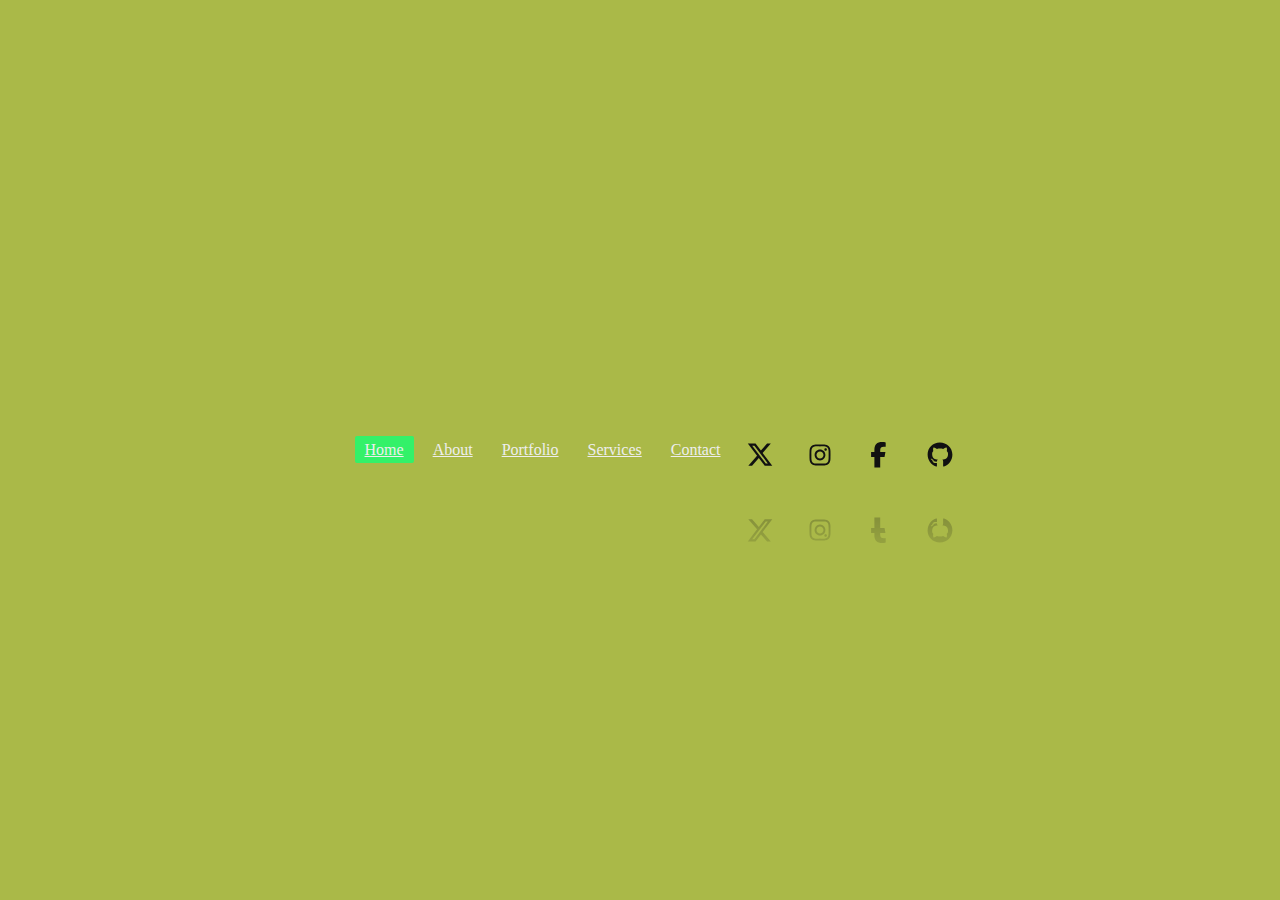
<file: html.5/index.html>
<!DOCTYPE html>
<html lang="en">
<head>
    <meta charset="UTF-8">
    <meta name="viewport" content="width=device-width, initial-scale=1.0">
    <link rel="stylesheet" href="style.css">
    <title>Document</title>
    <header>
      <nav>
          <ul>
              <a href="home.html" class="active">Home</a>
              <a href="about.html">About</a>
              <a href="portofoloi.html">Portfolio</a>
              <a href="services.html">Services</a>
              <a href="index.html">Contact</a>
          </ul>
      </nav>
  </header>
</head>
<body>
    <div class="social-login-icons">
        <div class="socialcontainer">
          <div class="icon social-icon-1-1">
            <svg
              viewBox="0 0 512 512"
              height="1.7em"
              xmlns="http://www.w3.org/2000/svg"
              class="svgIcontwit"
              fill="white"
            >
              <path
                d="M389.2 48h70.6L305.6 224.2 487 464H345L233.7 318.6 106.5 464H35.8L200.7 275.5 26.8 48H172.4L272.9 180.9 389.2 48zM364.4 421.8h39.1L151.1 88h-42L364.4 421.8z"
              ></path>
            </svg>
          </div>
          <div class="social-icon-1">
            <svg
              viewBox="0 0 512 512"
              height="1.7em"
              xmlns="http://www.w3.org/2000/svg"
              class="svgIcontwit"
              fill="white"
            >
              <path
                d="M389.2 48h70.6L305.6 224.2 487 464H345L233.7 318.6 106.5 464H35.8L200.7 275.5 26.8 48H172.4L272.9 180.9 389.2 48zM364.4 421.8h39.1L151.1 88h-42L364.4 421.8z"
              ></path>
            </svg>
          </div>
        </div>
        <div class="socialcontainer">
          <div class="icon social-icon-2-2">
            <svg
              fill="white"
              class="svgIcon"
              viewBox="0 0 448 512"
              height="1.5em"
              xmlns="http://www.w3.org/2000/svg"
            >
              <path
                d="M224.1 141c-63.6 0-114.9 51.3-114.9 114.9s51.3 114.9 114.9 114.9S339 319.5 339 255.9 287.7 141 224.1 141zm0 189.6c-41.1 0-74.7-33.5-74.7-74.7s33.5-74.7 74.7-74.7 74.7 33.5 74.7 74.7-33.6 74.7-74.7 74.7zm146.4-194.3c0 14.9-12 26.8-26.8 26.8-14.9 0-26.8-12-26.8-26.8s12-26.8 26.8-26.8 26.8 12 26.8 26.8zm76.1 27.2c-1.7-35.9-9.9-67.7-36.2-93.9-26.2-26.2-58-34.4-93.9-36.2-37-2.1-147.9-2.1-184.9 0-35.8 1.7-67.6 9.9-93.9 36.1s-34.4 58-36.2 93.9c-2.1 37-2.1 147.9 0 184.9 1.7 35.9 9.9 67.7 36.2 93.9s58 34.4 93.9 36.2c37 2.1 147.9 2.1 184.9 0 35.9-1.7 67.7-9.9 93.9-36.2 26.2-26.2 34.4-58 36.2-93.9 2.1-37 2.1-147.8 0-184.8zM398.8 388c-7.8 19.6-22.9 34.7-42.6 42.6-29.5 11.7-99.5 9-132.1 9s-102.7 2.6-132.1-9c-19.6-7.8-34.7-22.9-42.6-42.6-11.7-29.5-9-99.5-9-132.1s-2.6-102.7 9-132.1c7.8-19.6 22.9-34.7 42.6-42.6 29.5-11.7 99.5-9 132.1-9s102.7-2.6 132.1 9c19.6 7.8 34.7 22.9 42.6 42.6 11.7 29.5 9 99.5 9 132.1s2.7 102.7-9 132.1z"
              ></path>
            </svg>
          </div>
          <div class="social-icon-2">
            <svg
              fill="white"
              class="svgIcon"
              viewBox="0 0 448 512"
              height="1.5em"
              xmlns="http://www.w3.org/2000/svg"
            >
              <path
                d="M224.1 141c-63.6 0-114.9 51.3-114.9 114.9s51.3 114.9 114.9 114.9S339 319.5 339 255.9 287.7 141 224.1 141zm0 189.6c-41.1 0-74.7-33.5-74.7-74.7s33.5-74.7 74.7-74.7 74.7 33.5 74.7 74.7-33.6 74.7-74.7 74.7zm146.4-194.3c0 14.9-12 26.8-26.8 26.8-14.9 0-26.8-12-26.8-26.8s12-26.8 26.8-26.8 26.8 12 26.8 26.8zm76.1 27.2c-1.7-35.9-9.9-67.7-36.2-93.9-26.2-26.2-58-34.4-93.9-36.2-37-2.1-147.9-2.1-184.9 0-35.8 1.7-67.6 9.9-93.9 36.1s-34.4 58-36.2 93.9c-2.1 37-2.1 147.9 0 184.9 1.7 35.9 9.9 67.7 36.2 93.9s58 34.4 93.9 36.2c37 2.1 147.9 2.1 184.9 0 35.9-1.7 67.7-9.9 93.9-36.2 26.2-26.2 34.4-58 36.2-93.9 2.1-37 2.1-147.8 0-184.8zM398.8 388c-7.8 19.6-22.9 34.7-42.6 42.6-29.5 11.7-99.5 9-132.1 9s-102.7 2.6-132.1-9c-19.6-7.8-34.7-22.9-42.6-42.6-11.7-29.5-9-99.5-9-132.1s-2.6-102.7 9-132.1c7.8-19.6 22.9-34.7 42.6-42.6 29.5-11.7 99.5-9 132.1-9s102.7-2.6 132.1 9c19.6 7.8 34.7 22.9 42.6 42.6 11.7 29.5 9 99.5 9 132.1s2.7 102.7-9 132.1z"
              ></path>
            </svg>
          </div>
        </div>
        <div class="socialcontainer">
          <div class="icon social-icon-3-3">
            <svg
              viewBox="0 0 384 512"
              fill="white"
              height="1.6em"
              xmlns="http://www.w3.org/2000/svg"
            >
              <path
                d="M80 299.3V512H196V299.3h86.5l18-97.8H196V166.9c0-51.7 20.3-71.5 72.7-71.5c16.3 0 29.4 .4 37 1.2V7.9C291.4 4 256.4 0 236.2 0C129.3 0 80 50.5 80 159.4v42.1H14v97.8H80z"
              ></path>
            </svg>
          </div>
          <div class="social-icon-3">
            <svg
              viewBox="0 0 384 512"
              fill="white"
              height="1.6em"
              xmlns="http://www.w3.org/2000/svg"
            >
              <path
                d="M80 299.3V512H196V299.3h86.5l18-97.8H196V166.9c0-51.7 20.3-71.5 72.7-71.5c16.3 0 29.4 .4 37 1.2V7.9C291.4 4 256.4 0 236.2 0C129.3 0 80 50.5 80 159.4v42.1H14v97.8H80z"
              ></path>
            </svg>
          </div>
        </div>
        <div class="socialcontainer">
          <div class="icon social-icon-4-4">
            <svg fill="white" viewBox="0 0 496 512" height="1.6em">
              <path
                d="M165.9 397.4c0 2-2.3 3.6-5.2 3.6-3.3.3-5.6-1.3-5.6-3.6 0-2 2.3-3.6 5.2-3.6 3-.3 5.6 1.3 5.6 3.6zm-31.1-4.5c-.7 2 1.3 4.3 4.3 4.9 2.6 1 5.6 0 6.2-2s-1.3-4.3-4.3-5.2c-2.6-.7-5.5.3-6.2 2.3zm44.2-1.7c-2.9.7-4.9 2.6-4.6 4.9.3 2 2.9 3.3 5.9 2.6 2.9-.7 4.9-2.6 4.6-4.6-.3-1.9-3-3.2-5.9-2.9zM244.8 8C106.1 8 0 113.3 0 252c0 110.9 69.8 205.8 169.5 239.2 12.8 2.3 17.3-5.6 17.3-12.1 0-6.2-.3-40.4-.3-61.4 0 0-70 15-84.7-29.8 0 0-11.4-29.1-27.8-36.6 0 0-22.9-15.7 1.6-15.4 0 0 24.9 2 38.6 25.8 21.9 38.6 58.6 27.5 72.9 20.9 2.3-16 8.8-27.1 16-33.7-55.9-6.2-112.3-14.3-112.3-110.5 0-27.5 7.6-41.3 23.6-58.9-2.6-6.5-11.1-33.3 2.6-67.9 20.9-6.5 69 27 69 27 20-5.6 41.5-8.5 62.8-8.5s42.8 2.9 62.8 8.5c0 0 48.1-33.6 69-27 13.7 34.7 5.2 61.4 2.6 67.9 16 17.7 25.8 31.5 25.8 58.9 0 96.5-58.9 104.2-114.8 110.5 9.2 7.9 17 22.9 17 46.4 0 33.7-.3 75.4-.3 83.6 0 6.5 4.6 14.4 17.3 12.1C428.2 457.8 496 362.9 496 252 496 113.3 383.5 8 244.8 8zM97.2 352.9c-1.3 1-1 3.3.7 5.2 1.6 1.6 3.9 2.3 5.2 1 1.3-1 1-3.3-.7-5.2-1.6-1.6-3.9-2.3-5.2-1zm-10.8-8.1c-.7 1.3.3 2.9 2.3 3.9 1.6 1 3.6.7 4.3-.7.7-1.3-.3-2.9-2.3-3.9-2-.6-3.6-.3-4.3.7zm32.4 35.6c-1.6 1.3-1 4.3 1.3 6.2 2.3 2.3 5.2 2.6 6.5 1 1.3-1.3.7-4.3-1.3-6.2-2.2-2.3-5.2-2.6-6.5-1zm-11.4-14.7c-1.6 1-1.6 3.6 0 5.9 1.6 2.3 4.3 3.3 5.6 2.3 1.6-1.3 1.6-3.9 0-6.2-1.4-2.3-4-3.3-5.6-2z"
              ></path>
            </svg>
          </div>
          <div class="social-icon-4">
            <svg fill="white" viewBox="0 0 496 512" height="1.6em">
              <path
                d="M165.9 397.4c0 2-2.3 3.6-5.2 3.6-3.3.3-5.6-1.3-5.6-3.6 0-2 2.3-3.6 5.2-3.6 3-.3 5.6 1.3 5.6 3.6zm-31.1-4.5c-.7 2 1.3 4.3 4.3 4.9 2.6 1 5.6 0 6.2-2s-1.3-4.3-4.3-5.2c-2.6-.7-5.5.3-6.2 2.3zm44.2-1.7c-2.9.7-4.9 2.6-4.6 4.9.3 2 2.9 3.3 5.9 2.6 2.9-.7 4.9-2.6 4.6-4.6-.3-1.9-3-3.2-5.9-2.9zM244.8 8C106.1 8 0 113.3 0 252c0 110.9 69.8 205.8 169.5 239.2 12.8 2.3 17.3-5.6 17.3-12.1 0-6.2-.3-40.4-.3-61.4 0 0-70 15-84.7-29.8 0 0-11.4-29.1-27.8-36.6 0 0-22.9-15.7 1.6-15.4 0 0 24.9 2 38.6 25.8 21.9 38.6 58.6 27.5 72.9 20.9 2.3-16 8.8-27.1 16-33.7-55.9-6.2-112.3-14.3-112.3-110.5 0-27.5 7.6-41.3 23.6-58.9-2.6-6.5-11.1-33.3 2.6-67.9 20.9-6.5 69 27 69 27 20-5.6 41.5-8.5 62.8-8.5s42.8 2.9 62.8 8.5c0 0 48.1-33.6 69-27 13.7 34.7 5.2 61.4 2.6 67.9 16 17.7 25.8 31.5 25.8 58.9 0 96.5-58.9 104.2-114.8 110.5 9.2 7.9 17 22.9 17 46.4 0 33.7-.3 75.4-.3 83.6 0 6.5 4.6 14.4 17.3 12.1C428.2 457.8 496 362.9 496 252 496 113.3 383.5 8 244.8 8zM97.2 352.9c-1.3 1-1 3.3.7 5.2 1.6 1.6 3.9 2.3 5.2 1 1.3-1 1-3.3-.7-5.2-1.6-1.6-3.9-2.3-5.2-1zm-10.8-8.1c-.7 1.3.3 2.9 2.3 3.9 1.6 1 3.6.7 4.3-.7.7-1.3-.3-2.9-2.3-3.9-2-.6-3.6-.3-4.3.7zm32.4 35.6c-1.6 1.3-1 4.3 1.3 6.2 2.3 2.3 5.2 2.6 6.5 1 1.3-1.3.7-4.3-1.3-6.2-2.2-2.3-5.2-2.6-6.5-1zm-11.4-14.7c-1.6 1-1.6 3.6 0 5.9 1.6 2.3 4.3 3.3 5.6 2.3 1.6-1.3 1.6-3.9 0-6.2-1.4-2.3-4-3.3-5.6-2z"
              ></path>
            </svg>
          </div>
        </div>
      </div>
      
</body>
</html>
</file>
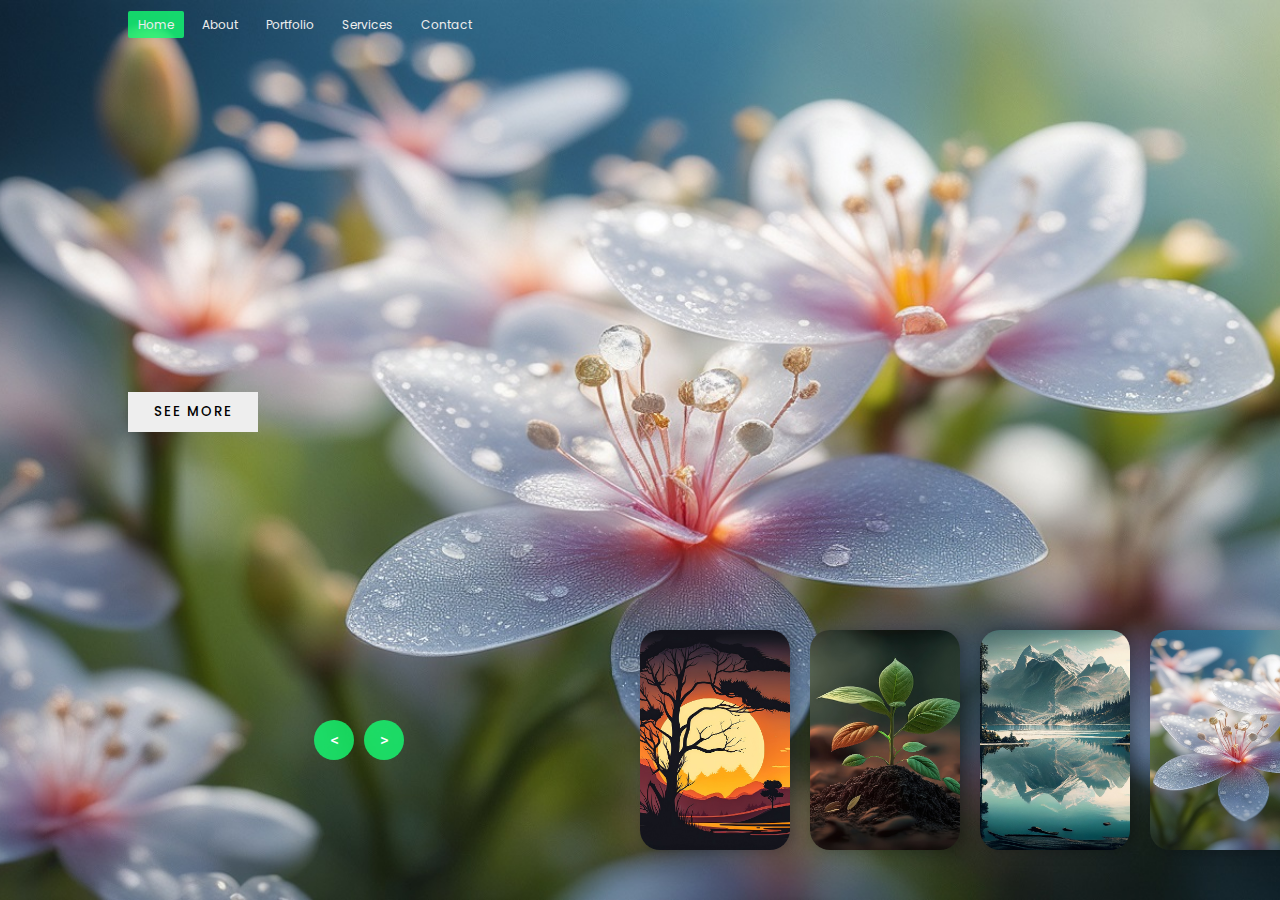
<file: html.5/home.html>
<!DOCTYPE html>
<html lang="en">
<head>
    <meta charset="UTF-8">
    <meta name="viewport" content="width=device-width, initial-scale=1.0">
    <title>Image Slider</title>
    <link rel="stylesheet" href="home.css">
</head>
<body>

    <header>
        <nav>
            <a href="home.html" class="active">Home</a>
            <a href="about.html">About</a>
            <a href="portofoloi.html">Portfolio</a>
            <a href="services.html">Services</a>
            <a href="index.html">Contact</a>
        </nav>
    </header>


    
    <div class="slider">


        <div class="list">

            <div class="item">
                <img src="img1.jpg" alt="">

                <div class="content">
                    <div class="title">MAGIC SLIDER</div>
                    <div class="type">FLOWER</div>
                    <div class="description">
                        "Welcome back to CodeDevotee! Exciting content, tutorials, <br>
                        and projects ahead. Let’s build together! 🚀💻"

                    </div>
                    <div class="button">
                        <button>SEE MORE</button>
                    </div>
                </div>
            </div>

            <div class="item">
                <img src="img2.jpg" alt="">

                <div class="content">
                    <div class="title">MAGIC SLIDER</div>
                    <div class="type">NATURE</div>
                    <div class="description">
                        "Welcome back to CodeDevotee! Exciting content, tutorials,<br>
                         and projects ahead. Let’s build together! 🚀💻"
                    </div>
                    <div class="button">
                        <button>SEE MORE</button>
                    </div>
                </div>
            </div>

            <div class="item">
                <img src="img4.jpg" alt="">

                <div class="content">
                    <div class="title">MAGIC SLIDER</div>
                    <div class="type">PLANT</div>
                    <div class="description">
                        "Welcome back to CodeDevotee! Exciting content, tutorials, <br>
                        and projects ahead. Let’s build together! 🚀💻"

                    </div>
                    <div class="button">
                        <button>SEE MORE</button>
                    </div>
                </div>
            </div>

            <div class="item">
                <img src="img3.jpg" alt="">

                <div class="content">
                    <div class="title">MAGIC SLIDER</div>
                    <div class="type">NATURE</div>
                    <div class="description">
                        "Welcome back to CodeDevotee! Exciting content, tutorials, <br>
                        and projects ahead. Let’s build together! 🚀💻
                    </div>
                    <div class="button">
                        <button>SEE MORE</button>
                    </div>
                </div>
            </div>

        </div>


        <div class="thumbnail">

            <div class="item">
                <img src="img1.jpg" alt="">
            </div>
            <div class="item">
                <img src="img2.jpg" alt="">
            </div>
            <div class="item">
                <img src="img4.jpg" alt="">
            </div>
            <div class="item">
                <img src="img3.jpg" alt="">
            </div>

        </div>


        <div class="nextPrevArrows">
            <button class="prev"> < </button>
            <button class="next"> > </button>
        </div>


    </div>





    <script src="app.js"></script>
</body>
</html>
</file>
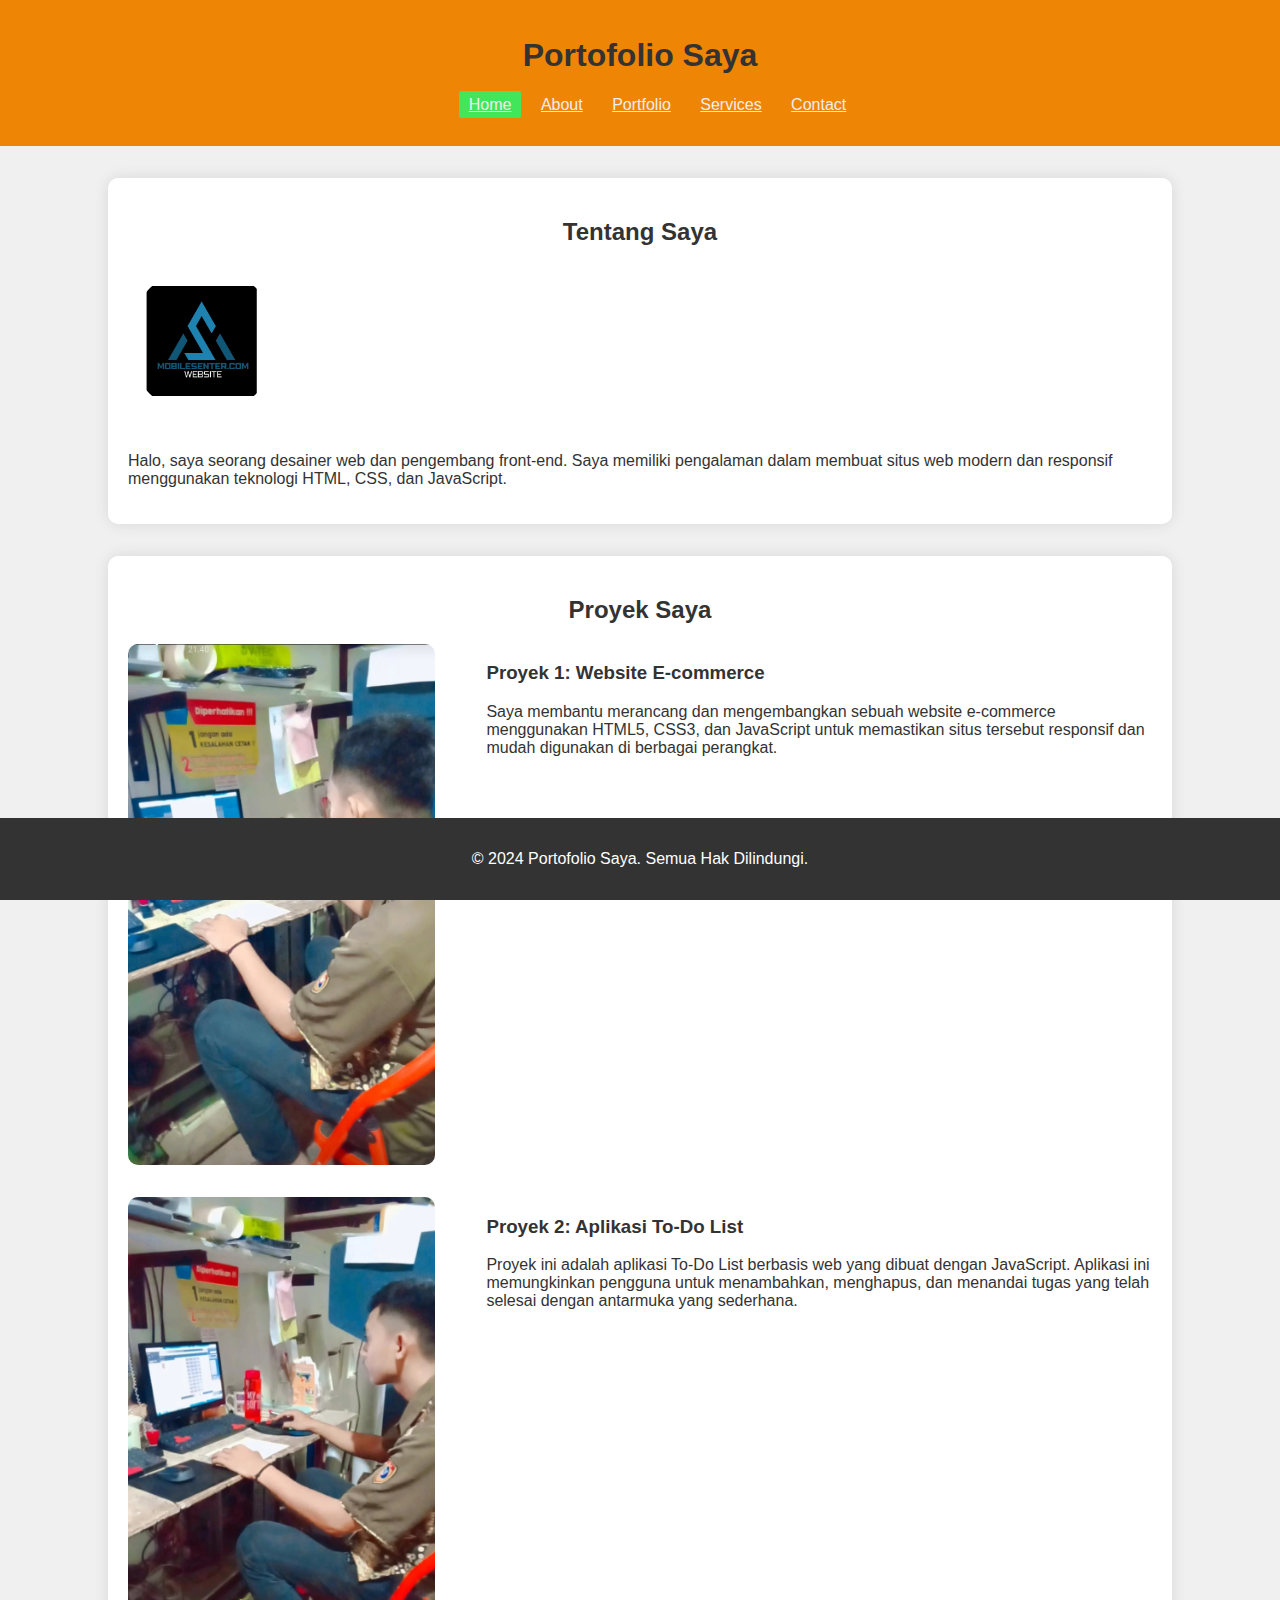
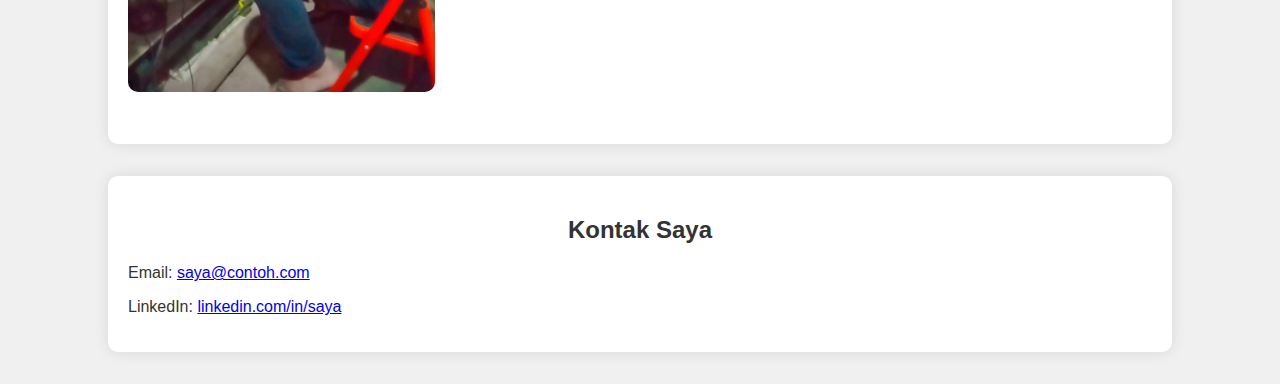
<file: html.5/portofoloi.html>
<!DOCTYPE html>
<html lang="id">
<head>
    <meta charset="UTF-8">
    <meta name="viewport" content="width=device-width, initial-scale=1.0">
    <title>Portofolio Saya</title>
    <style>
        body {
            font-family: Arial, sans-serif;
            margin: 0;
            padding: 0;
            background-color: #f0f0f0;
            color: #333;
        }
        header {
            background-color: #ef8504;
            color: white;
            padding: 1em;
            text-align: center;
        }
        header a{
    color: #eee;
    margin-right: 5px;
    padding: 5px 10px;
    transition: 0.2s;
}

a.active{
    background: #14ff72cb;
    border-radius: 2px;
}

header a:hover{
    background: #14ff72cb;
    border-radius: 2px;
}

        section {
            margin: 2em auto;
            width: 80%;
            background-color: white;
            padding: 20px;
            border-radius: 10px;
            box-shadow: 0px 0px 15px rgba(0,0,0,0.1);
        }
        .profile-img {
            border-radius: 50%;
            width: 150px;
            height: 150px;
            margin-bottom: 1em;
        }
        h1, h2 {
            text-align: center;
            color: #333;
        }
        .portfolio-item {
            display: flex;
            justify-content: space-between;
            margin-bottom: 2em;
        }
        .portfolio-item img {
            width: 30%;
            border-radius: 10px;
        }
        .portfolio-item div {
            width: 65%;
        }
        footer {
            background-color: #333;
            color: white;
            text-align: center;
            padding: 1em 0;
            position: fixed;
            width: 100%;
            bottom: 0;
        }
    </style>
</head>
<body>

<header>
    <h1>Portofolio Saya</h1>
    <nav>
        <ul>
            <a href="home.html" class="active">Home</a>
            <a href="about.html">About</a>
            <a href="portofoloi.html">Portfolio</a>
            <a href="services.html">Services</a>
            <a href="index.html">Contact</a>
        </ul>
    </nav>
</header>

<section id="about">
    <h2>Tentang Saya</h2>
    <img class="profile-img" src="Blue Minimalist Technology Logo.jpg" alt="Foto Profil">
    <p>Halo, saya seorang desainer web dan pengembang front-end. Saya memiliki pengalaman dalam membuat situs web modern dan responsif menggunakan teknologi HTML, CSS, dan JavaScript.</p>
</section>

<section id="projects">
    <h2>Proyek Saya</h2>
    <div class="portfolio-item">
        <img src="Screenshot_2022-10-15-09-21-47-72.jpg" alt="Proyek 1">
        <div>
            <h3>Proyek 1: Website E-commerce</h3>
            <p>Saya membantu merancang dan mengembangkan sebuah website e-commerce menggunakan HTML5, CSS3, dan JavaScript untuk memastikan situs tersebut responsif dan mudah digunakan di berbagai perangkat.</p>
        </div>
    </div>
    <div class="portfolio-item">
        <img src="Screenshot_2022-10-15-09-22-03-28.jpg" alt="Proyek 2">
        <div>
            <h3>Proyek 2: Aplikasi To-Do List</h3>
            <p>Proyek ini adalah aplikasi To-Do List berbasis web yang dibuat dengan JavaScript. Aplikasi ini memungkinkan pengguna untuk menambahkan, menghapus, dan menandai tugas yang telah selesai dengan antarmuka yang sederhana.</p>
        </div>
    </div>
</section>

<section id="contact">
    <h2>Kontak Saya</h2>
    <p>Email: <a href="mailto:saya@contoh.com">saya@contoh.com</a></p>
    <p>LinkedIn: <a href="https://www.linkedin.com/in/saya" target="_blank">linkedin.com/in/saya</a></p>
</section>

<footer>
    <p>&copy; 2024 Portofolio Saya. Semua Hak Dilindungi.</p>
</footer>

</body>
</html>
</file>
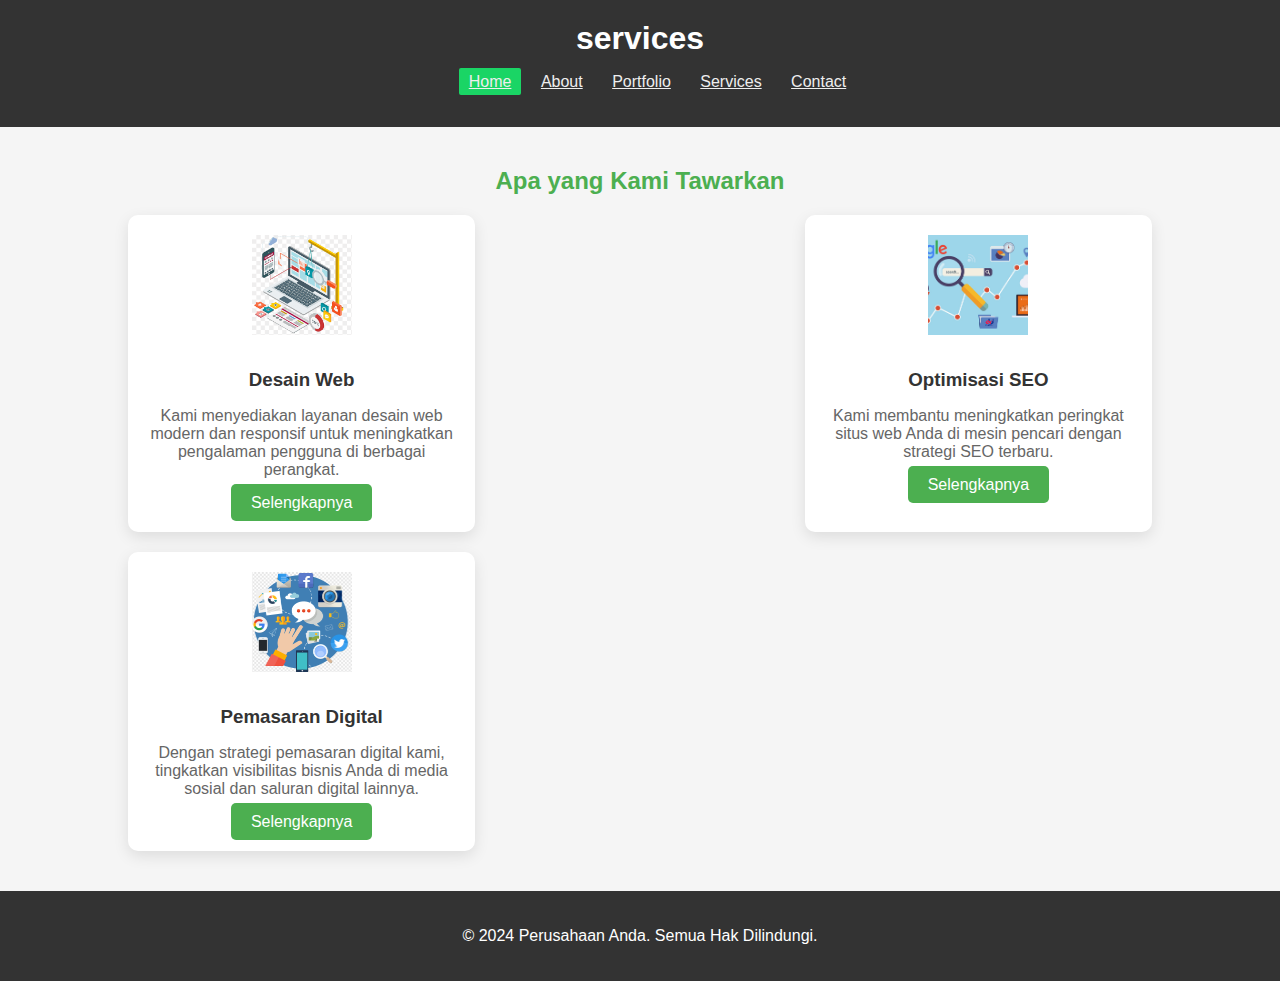
<file: html.5/services.html>
<!DOCTYPE html>
<html lang="id">
<head>
    <meta charset="UTF-8">
    <meta name="viewport" content="width=device-width, initial-scale=1.0">
    <title>Layanan Kami</title>
    <style>
        body {
            font-family: 'Arial', sans-serif;
            margin: 0;
            padding: 0;
            background-color: #f5f5f5;
            color: #333;
        }
        header {
            background-color: #333;
            color: white;
            padding: 20px;
            text-align: center;
        }
        header h1 {
            margin: 0;
        }
        header a{
  color: #eee;
  margin-right: 5px;
  padding: 5px 10px;
  transition: 0.2s;
}

a.active{
  background: #14ff72cb;
  border-radius: 2px;
}

header a:hover{
  background: #14ff72cb;
  border-radius: 2px;
}
        .container {
            width: 80%;
            margin: 0 auto;
            padding: 20px 0;
        }
        h2 {
            text-align: center;
            color: #4CAF50;
            margin-bottom: 20px;
        }
        .services {
            display: flex;
            flex-wrap: wrap;
            justify-content: space-between;
        }
        .service-item {
            background-color: white;
            padding: 20px;
            border-radius: 10px;
            box-shadow: 0 5px 15px rgba(0, 0, 0, 0.1);
            width: 30%;
            margin-bottom: 20px;
            text-align: center;
        }
        .service-item img {
            width: 100px;
            height: 100px;
            object-fit: cover;
            margin-bottom: 15px;
        }
        .service-item h3 {
            margin: 15px 0;
            color: #333;
        }
        .service-item p {
            font-size: 16px;
            color: #666;
            margin-bottom: 15px;
        }
        .service-item a {
            text-decoration: none;
            color: white;
            background-color: #4CAF50;
            padding: 10px 20px;
            border-radius: 5px;
            transition: background-color 0.3s ease;
        }
        .service-item a:hover {
            background-color: #45a049;
        }
        footer {
            background-color: #333;
            color: white;
            text-align: center;
            padding: 20px 0;
        }
        @media (max-width: 768px) {
            .service-item {
                width: 45%;
            }
        }
        @media (max-width: 480px) {
            .service-item {
                width: 100%;
            }
        }
    </style>
</head>
<body>

<header>
    <h1>services</h1>
    <nav>
        <ul>
            <a href="home.html" class="active">Home</a>
            <a href="about.html">About</a>
            <a href="portofoloi.html">Portfolio</a>
            <a href="services.html">Services</a>
            <a href="index.html">Contact</a>
        </ul>
    </nav>
</header>

<div class="container">
    <h2>Apa yang Kami Tawarkan</h2>
    <div class="services">
        <div class="service-item">
            <img src="png-clipart-web-development-blog-responsive-web-design-e-commerce-web-design-web-design-search-engine-optimization-thumbnail.png" alt="Desain Web">
            <h3>Desain Web</h3>
            <p>Kami menyediakan layanan desain web modern dan responsif untuk meningkatkan pengalaman pengguna di berbagai perangkat.</p>
            <a href="#">Selengkapnya</a>
        </div>
        <div class="service-item">
            <img src="Pentingnya-website-dan-SEO-Untuk-Bisnis2.jpg" alt="SEO">
            <h3>Optimisasi SEO</h3>
            <p>Kami membantu meningkatkan peringkat situs web Anda di mesin pencari dengan strategi SEO terbaru.</p>
            <a href="#">Selengkapnya</a>
        </div>
        <div class="service-item">
            <img src="png-clipart-digital-marketing-web-development-online-advertising-marketing-search-engine-optimization-web-design.png" alt="Pemasaran Digital">
            <h3>Pemasaran Digital</h3>
            <p>Dengan strategi pemasaran digital kami, tingkatkan visibilitas bisnis Anda di media sosial dan saluran digital lainnya.</p>
            <a href="#">Selengkapnya</a>
        </div>
    </div>
</div>

<footer>
    <p>&copy; 2024 Perusahaan Anda. Semua Hak Dilindungi.</p>
</footer>

</body>
</html>
</file>
<file: html.5/style.css>
/* author: https://uiverse.io/javierBarroso/ancient-badger-33
 */

body {
    display: flex;
    justify-content: center;
    align-items: center;
    height: 100vh;
    overflow: hidden;
    background-color: #aab948;
    margin: 0;
    padding: 0;
}

header a{
  color: #eee;
  margin-right: 5px;
  padding: 5px 10px;
  transition: 0.2s;
}

a.active{
  background: #14ff72cb;
  border-radius: 2px;
}

header a:hover{
  background: #14ff72cb;
  border-radius: 2px;
}

.social-login-icons {
    display: flex;
    align-items: center;
    gap: 10px;
    -webkit-box-reflect: below 5px linear-gradient(transparent, #00000055);
  }
  .social-login-icons svg {
    width: 40px;
  }
  
  .social-icon-1,
  .social-icon-1-1,
  .social-icon-2,
  .social-icon-2-2,
  .social-icon-3,
  .social-icon-3-3,
  .social-icon-4,
  .social-icon-4-4 {
    width: 50px;
    height: 50px;
    display: flex;
    align-items: center;
    justify-content: center;
    border-radius: 50px;
    margin: 20px 0 0px 0;
  }
  
  .icon svg {
    fill: #111;
  }
  
  .socialcontainer {
    height: 80px;
    overflow: hidden;
  }
  .social-icon-1 {
    transition-duration: 0.4s;
    background-color: rgb(0, 0, 0);
    transition-timing-function: cubic-bezier(0.46, -0.78, 0.5, 1.56);
  }
  .social-icon-1 svg,
  .social-icon-2 svg,
  .social-icon-3 svg,
  .social-icon-4 svg {
    opacity: 0;
    transition-duration: 0.5s;
    transition-delay: 0.2s;
  }
  .social-icon-1-1 {
    transition-duration: 0.4s;
    background-color: rgb(0, 0, 0, 0);
  }
  .socialcontainer:hover .social-icon-1 {
    transform: translateY(-70px);
  }
  .socialcontainer:hover .social-icon-1 svg,
  .socialcontainer:hover .social-icon-2 svg,
  .socialcontainer:hover .social-icon-3 svg,
  .socialcontainer:hover .social-icon-4 svg {
    opacity: 1;
  }
  .social-icon-2 {
    transition-duration: 0.4s;
    transition-timing-function: cubic-bezier(0.46, -0.78, 0.5, 1.56);
    background: linear-gradient(
      72.44deg,
      #ff7a00 11.92%,
      #ff0169 51.56%,
      #d300c5 85.69%
    );
  }
  .socialcontainer:hover .social-icon-2 {
    transform: translateY(-70px);
  }
  .social-icon-3 {
    transition-duration: 0.4s;
    transition-timing-function: cubic-bezier(0.46, -0.78, 0.5, 1.56);
    background: #316ff6;
  }
  
  .socialcontainer:hover .social-icon-3 {
    transform: translateY(-70px);
  }
  .social-icon-4 {
    transition-duration: 0.4s;
    transition-timing-function: cubic-bezier(0.46, -0.78, 0.5, 1.56);
  
    background: linear-gradient(
      180deg,
      rgba(129, 34, 144, 1) 0%,
      rgba(77, 34, 124, 1) 91%
    );
  }
  
  .socialcontainer:hover .social-icon-4 {
    transform: translateY(-70px);
  }
</file>
<file: html.5/home.css>
@import url('https://fonts.googleapis.com/css2?family=Poppins:ital,wght@0,100;0,200;0,300;0,400;0,500;0,600;0,700;0,800;0,900;1,100;1,200;1,300;1,400;1,500;1,600;1,700;1,800;1,900&display=swap');

body{
    margin: 0;
    background-color: #000;
    color: #eee;
    font-family: Poppins;
    font-size: 12px;
}

a{
    text-decoration: none;
}

header{
    width: 1140px;
    max-width: 80%;
    margin: auto;
    height: 50px;
    display: flex;
    align-items: center;
    position: relative;
    z-index: 100;
}

header a{
    color: #eee;
    margin-right: 5px;
    padding: 5px 10px;
    transition: 0.2s;
}

a.active{
    background: #14ff72cb;
    border-radius: 2px;
}

header a:hover{
    background: #14ff72cb;
    border-radius: 2px;
}


/* slider section  */

.slider{
    height: 100vh;
    margin-top: -50px;
    width: 100vw;
    overflow: hidden;
    position: relative;
}
.slider .list .item{
    width: 100%;
    height: 100%;
    position: absolute;
    inset: 0 0 0 0;
}
.slider .list .item img{
    width: 100%;
    height: 100%;
    object-fit: cover;
}
.slider .list .item .content{
    position: absolute;
    top: 20%;
    width: 1140px;
    max-width: 80%;
    left: 50%;
    transform: translateX(-50%);
    padding-right: 30%;
    box-sizing: border-box;
    color: #fff;
    text-shadow: 0 5px 10px #0004;
}

.slider .list .item .content .title,
.slider .list .item .content .type{
    font-size: 5em;
    font-weight: bold;
    line-height: 1.3em;
}
.slider .list .item .type{
    color: #14ff72cb;
}
.slider .list .item .button{
    display: grid;
    grid-template-columns: repeat(2, 130px);
    grid-template-rows: 40px;
    gap: 5px;
    margin-top: 20px;
}
.slider .list .item .button button{
    border: none;
    background-color: #eee;
    font-family: Poppins;
    font-weight: 500;
    cursor: pointer;
    transition: 0.4s;
    letter-spacing: 2px;
}


.slider .list .item .button button:hover{
    letter-spacing: 3px;
}
.slider .list .item .button button:nth-child(2){
    background-color: transparent;
    border: 1px solid #fff;
    color: #eee;
}





/* Thumbnail Section  */
.thumbnail{
    position: absolute;
    bottom: 50px;
    left: 50%;
    width: max-content;
    z-index: 100;
    display: flex;
    gap: 20px;
}

.thumbnail .item{
    width: 150px;
    height: 220px;
    flex-shrink: 0;
    position: relative;
}

.thumbnail .item img{
    width: 100%;
    height: 100%;
    object-fit: cover;
    border-radius: 20px;
    box-shadow: 5px 0 15px rgba(0, 0, 0, 0.3);
}


/* nextPrevArrows Section  */
.nextPrevArrows{
    position: absolute;
    top: 80%;
    right: 52%;
    z-index: 100;
    width: 300px;
    max-width: 30%;
    display: flex;
    gap: 10px;
    align-items: center;
}
.nextPrevArrows button{
    width: 40px;
    height: 40px;
    border-radius: 50%;
    background-color: #14ff72cb;
    border: none;
    color: #fff;
    font-family: monospace;
    font-weight: bold;
    transition: .5s;
    cursor: pointer;
}
.nextPrevArrows button:hover{
    background-color: #fff;
    color: #000;
}

/* Animation Part */
.slider .list .item:nth-child(1){
    z-index: 1;
}


/* animation text in first item */
.slider .list .item:nth-child(1) .content .title,
.slider .list .item:nth-child(1) .content .type,
.slider .list .item:nth-child(1) .content .description,
.slider .list .item:nth-child(1) .content .buttons
{
    transform: translateY(50px);
    filter: blur(20px);
    opacity: 0;
    animation: showContent .5s 1s linear 1 forwards;
}
@keyframes showContent{
    to{
        transform: translateY(0px);
        filter: blur(0px);
        opacity: 1;
    }
}
.slider .list .item:nth-child(1) .content .title{
    animation-delay: 0.4s !important;
}
.slider .list .item:nth-child(1) .content .type{
    animation-delay: 0.6s !important;
}
.slider .list .item:nth-child(1) .content .description{
    animation-delay: 0.8s !important;
}
.slider .list .item:nth-child(1) .content .buttons{
    animation-delay: 1s !important;
}




/* Animation for next button click */
.slider.next .list .item:nth-child(1) img{
    width: 150px;
    height: 220px;
    position: absolute;
    bottom: 50px;
    left: 50%;
    border-radius: 30px;
    animation: showImage .5s linear 1 forwards;
}

@keyframes showImage{
    to{
        bottom: 0;
        left: 0;
        width: 100%;
        height: 100%;
        border-radius: 0;
    }
}

.slider.next .thumbnail .item:nth-last-child(1){
    overflow: hidden;
    animation: showThumbnail .5s linear 1 forwards;
}
.slider.prev .list .item img{
    z-index: 100;
}


@keyframes showThumbnail{
    from{
        width: 0;
        opacity: 0;
    }
}


.slider.next .thumbnail{
    animation: effectNext .5s linear 1 forwards;
}

@keyframes effectNext{
    from{
        transform: translateX(150px);
    }
}



/* Animation for prev button click */
.slider.prev .list .item:nth-child(2){
    z-index: 2;
}

.slider.prev .list .item:nth-child(2) img{
    animation: outFrame 0.5s linear 1 forwards;
    position: absolute;
    bottom: 0;
    left: 0;
}
@keyframes outFrame{
    to{
        width: 150px;
        height: 220px;
        bottom: 50px;
        left: 50%;
        border-radius: 20px;
    }
}

.slider.prev .thumbnail .item:nth-child(1){
    overflow: hidden;
    opacity: 0;
    animation: showThumbnail .5s linear 1 forwards;
}
.slider.next .nextPrevArrows button,
.slider.prev .nextPrevArrows button{
    pointer-events: none;
}


.slider.prev .list .item:nth-child(2) .content .title,
.slider.prev .list .item:nth-child(2) .content .type,
.slider.prev .list .item:nth-child(2) .content .description,
.slider.prev .list .item:nth-child(2) .content .buttons
{
    animation: contentOut 1.5s linear 1 forwards!important;
}

@keyframes contentOut{
    to{
        transform: translateY(-150px);
        filter: blur(20px);
        opacity: 0;
    }
}
@media screen and (max-width: 678px) {
    .slider .list .item .content{
        padding-right: 0;
    }
    .slider .list .item .content .title{
        font-size: 50px;
    }
}
</file>
